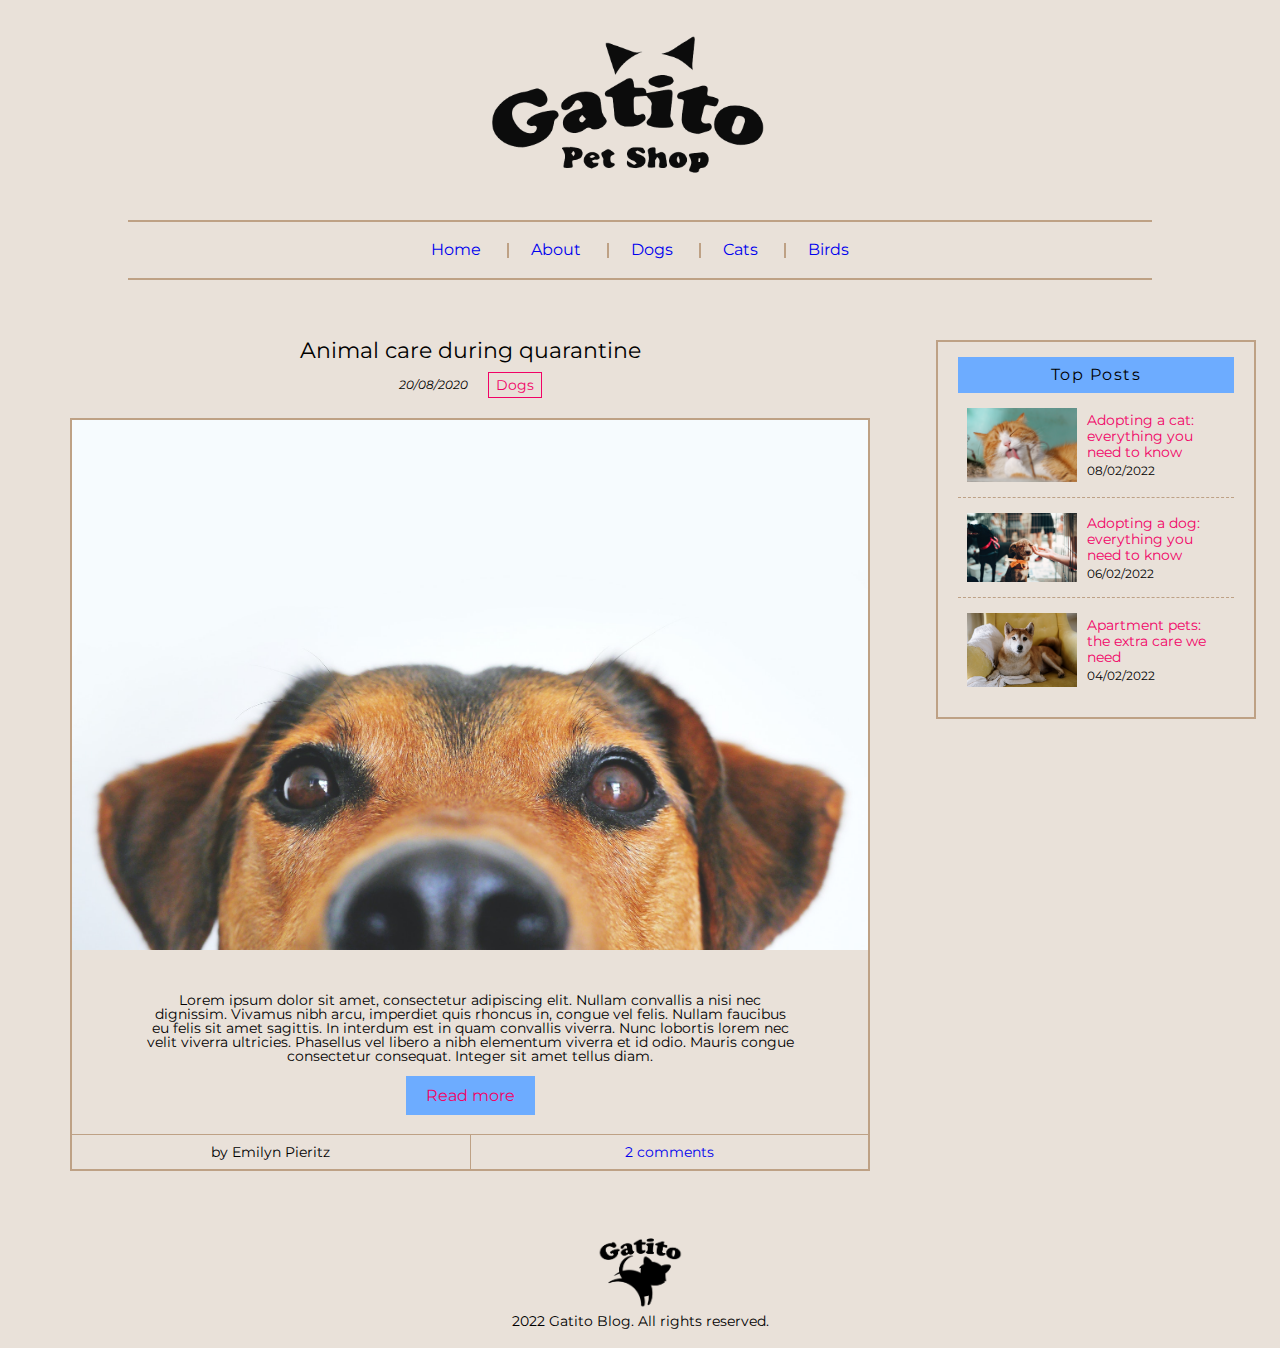
<file: index.html>
<!DOCTYPE html>
<html lang="en">

<head>
  <meta charset="UTF-8">
  <meta http-equiv="X-UA-Compatible" content="IE=edge">
  <meta name="viewport" content="width=device-width, initial-scale=1.0">

  <!-- import Styles -->
  <link rel="stylesheet" href="./css/reset.css">
  <link rel="stylesheet" href="./css/style.css">
  <link rel="stylesheet" href="./css/home.css">

  <!-- import Font -->
  <link rel="preconnect" href="https://fonts.googleapis.com">
  <link rel="preconnect" href="https://fonts.gstatic.com" crossorigin>
  <link href="https://fonts.googleapis.com/css2?family=Montserrat:ital,wght@0,400;0,700;1,400;1,700&display=swap"
    rel="stylesheet">

  <title>Gatito Blog</title>
</head>

<body>
  <!-- Start Header -->
  <header class="gt-header">
    <figure class="gt-header__logo">
      <img src="./assets/img/logo.png" alt="Logo gatito" class="gt-header__img">
    </figure>
    <nav class="gt-header__menu gt-menu">
      <ul class="gt-menu__list">
        <li class="gt-menu__links"><a href="./index.html" class="gt-menu__link">Home</a></li>
        <li class="gt-menu__links"><a href="./about.html" class="gt-menu__link">About</a></li>
        <li class="gt-menu__links"><a href="./index.html" class="gt-menu__link">Dogs</a></li>
        <li class="gt-menu__links"><a href="./index.html" class="gt-menu__link">Cats</a></li>
        <li class="gt-menu__links"><a href="./index.html" class="gt-menu__link">Birds</a></li>
      </ul>
    </nav>
  </header>
  <!-- End Header -->

  <!-- Start Main -->
  <main class="gt-main">
    <!-- Content -->
    <div class="gt-main__content">
      <article class="gt-main__post">
        <a href="./article.html" class="gt-main__title">Animal care during quarantine</a>
        <div class="gt-main__subtitle">
          <p class="gt-main__date">20/08/2020</p>
          <p class="gt-main__tag">Dogs</p>
        </div>
        <div class="gt-main__details">
          <img src="./assets/img/dog.jpg" alt="dog" class="gt-main__img">
          <p class="gt-main__description">Lorem ipsum dolor sit amet, consectetur adipiscing elit. Nullam convallis a nisi nec dignissim. Vivamus nibh arcu, imperdiet quis rhoncus in, congue vel felis. Nullam faucibus eu felis sit amet sagittis. In interdum est in quam convallis viverra. Nunc lobortis lorem nec velit viverra ultricies. Phasellus vel libero a nibh elementum viverra et id odio. Mauris congue consectetur consequat. Integer sit amet tellus diam.</p>
          <a href="#" class="gt-main__btn">Read more</a>
          <div class="gt-main__info">
            <div class="gt-main__author">
              <p class="gt-main__p">by Emilyn Pieritz</p>
            </div>
            <div class="gt-main__comments">
              <a href="#" class="gt-main__a"> 2 comments</a>
            </div>
          </div>
        </div>
      </article>
    </div>
    <!-- Sidebar -->
    <div class="gt-main__sidebar gt-sidebar">
      <aside class="gt-sidebar__top">
        <p class="gt-sidebar__title">Top Posts</p>
        <ul class="gt-sidebar__posts">
          <li class="gt-sidebar__list">
            <img src="./assets/img/cat.jpg" alt="Cat" class="gt-sidebar__img">
            <div class="gt-sidebar__details">
              <a href="./article.html" class="gt-sidebar__post-title">Adopting a cat: everything you need to know</a>
              <p class="gt-sidebar__post-date">08/02/2022</p>
            </div>
          </li>
          <li class="gt-sidebar__list">
            <img src="./assets/img/adopt.jpg" alt="Dog" class="gt-sidebar__img">
            <div class="gt-sidebar__details">
              <a href="./article.html" class="gt-sidebar__post-title">Adopting a dog: everything you need to know</a>
              <p class="gt-sidebar__post-date">06/02/2022</p>
            </div>
          </li>
          <li class="gt-sidebar__list">
            <img src="./assets/img/apartament-pet.jpg" alt="Dog" class="gt-sidebar__img">
            <div class="gt-sidebar__details">
              <a href="./article.html" class="gt-sidebar__post-title">Apartment pets: the extra care we need</a>
              <p class="gt-sidebar__post-date">04/02/2022</p>
            </div>
          </li>
        </ul>
      </aside>
    </div>
  </main>
  <!-- End Main -->

  <!-- Start Footer -->
  <footer class="gt-footer">
    <img src="./assets/img/footer-logo.png" alt="Footer logo" class="gt-footer__logo">
    <p class="gt-footer__txt">2022 Gatito Blog. All rights reserved.</p>
  </footer>
  <!-- End Footer -->

</body>

</html>
</file>
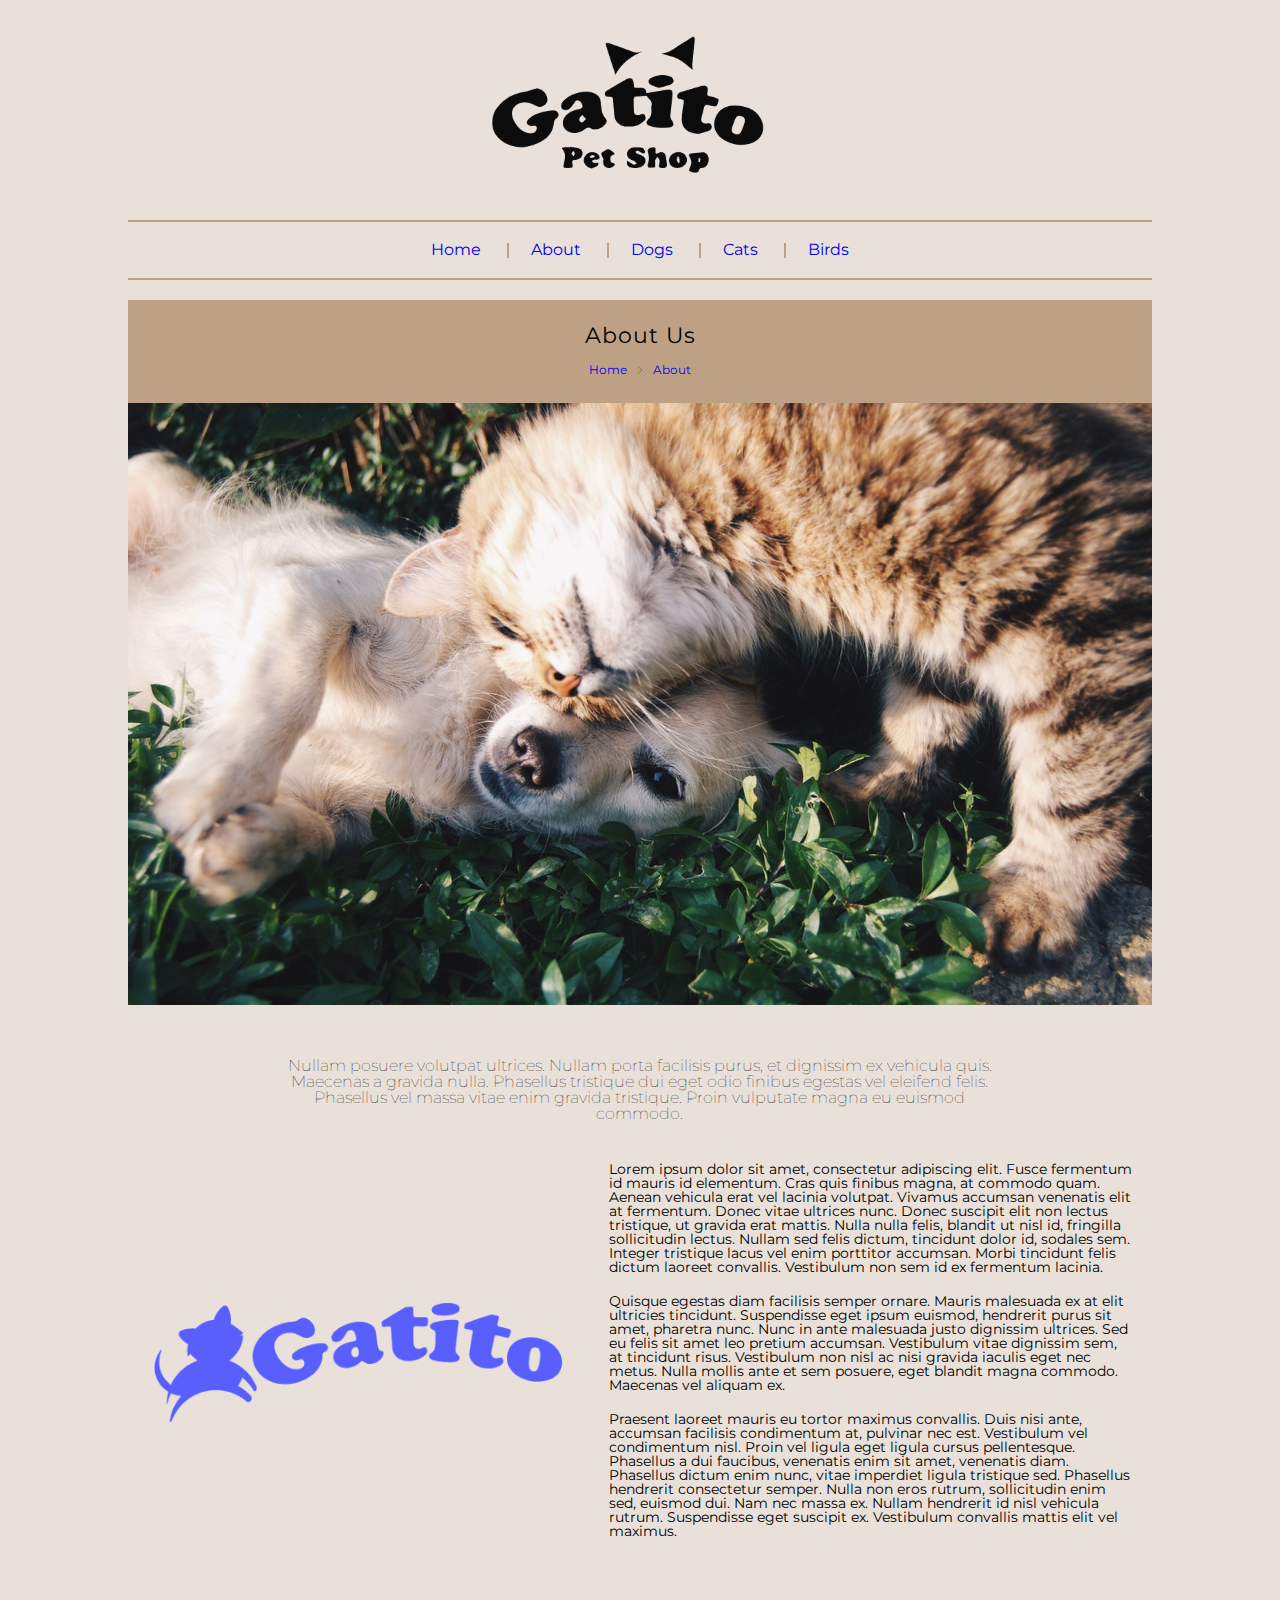
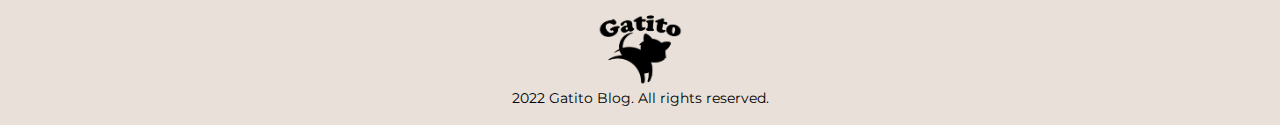
<file: article.html>
<!DOCTYPE html>
<html lang="en">

<head>
  <meta charset="UTF-8">
  <meta http-equiv="X-UA-Compatible" content="IE=edge">
  <meta name="viewport" content="width=device-width, initial-scale=1.0">

  <!-- import Styles -->
  <link rel="stylesheet" href="./css/reset.css">
  <link rel="stylesheet" href="./css/style.css">
  <link rel="stylesheet" href="./css/about-article.css">

  <!-- import Font -->
  <link rel="preconnect" href="https://fonts.googleapis.com">
  <link rel="preconnect" href="https://fonts.gstatic.com" crossorigin>
  <link href="https://fonts.googleapis.com/css2?family=Montserrat:ital,wght@0,400;0,700;1,400;1,700&display=swap"
    rel="stylesheet">

  <title>Gatito Blog</title>
</head>

<body>
  <!-- Start Header -->
  <header class="gt-header">
    <figure class="gt-header__logo">
      <img src="./assets/img/logo.png" alt="Logo gatito" class="gt-header__img">
    </figure>
    <nav class="gt-header__menu gt-menu">
      <ul class="gt-menu__list">
        <li class="gt-menu__links"><a href="./index.html" class="gt-menu__link">Home</a></li>
        <li class="gt-menu__links"><a href="./about.html" class="gt-menu__link">About</a></li>
        <li class="gt-menu__links"><a href="./index.html" class="gt-menu__link">Dogs</a></li>
        <li class="gt-menu__links"><a href="./index.html" class="gt-menu__link">Cats</a></li>
        <li class="gt-menu__links"><a href="./index.html" class="gt-menu__link">Birds</a></li>
      </ul>
    </nav>
  </header>
  <!-- End Header -->

  <!-- Article -->
  <article class="gt-about">
    <div class="gt-about__title">
      <h1 class="gt-about__h1">About Us</h1>
      <div class="gt-about__breadcrumb gt-breadcrumb">
        <a href="./index.html" class="gt-breadcrumb__link">Home</a>
        <img src="./assets/img/arrow.svg" alt="arrow" class="gt-breadcrumb__img">
        <a href="./about.html" class="gt-breadcrumb__link">About</a>
      </div>
    </div>
    <div class="gt-about__content">
      <img src="./assets/img/dog-cat.jpg" alt="Dog and Cat" class="gt-about__img">
      <p class="gt-about__intro">Nullam posuere volutpat ultrices. Nullam porta facilisis purus, et dignissim ex vehicula quis. Maecenas a gravida nulla. Phasellus tristique dui eget odio finibus egestas vel eleifend felis. Phasellus vel massa vitae enim gravida tristique. Proin vulputate magna eu euismod commodo.</p>
      <div class="gt-about__split">
        <img src="./assets/img/about.png" alt="gatito" class="gt-about__img-split">
        <div class="gt-about__txt">
          <p class="gt-about__p">Lorem ipsum dolor sit amet, consectetur adipiscing elit. Fusce fermentum id mauris id elementum. Cras quis finibus magna, at commodo quam. Aenean vehicula erat vel lacinia volutpat. Vivamus accumsan venenatis elit at fermentum. Donec vitae ultrices nunc. Donec suscipit elit non lectus tristique, ut gravida erat mattis. Nulla nulla felis, blandit ut nisl id, fringilla sollicitudin lectus. Nullam sed felis dictum, tincidunt dolor id, sodales sem. Integer tristique lacus vel enim porttitor accumsan. Morbi tincidunt felis dictum laoreet convallis. Vestibulum non sem id ex fermentum lacinia.</p>
          <p class="gt-about__p">Quisque egestas diam facilisis semper ornare. Mauris malesuada ex at elit ultricies tincidunt. Suspendisse eget ipsum euismod, hendrerit purus sit amet, pharetra nunc. Nunc in ante malesuada justo dignissim ultrices. Sed eu felis sit amet leo pretium accumsan. Vestibulum vitae dignissim sem, at tincidunt risus. Vestibulum non nisl ac nisi gravida iaculis eget nec metus. Nulla mollis ante et sem posuere, eget blandit magna commodo. Maecenas vel aliquam ex.</p>
          <p class="gt-about__p">Praesent laoreet mauris eu tortor maximus convallis. Duis nisi ante, accumsan facilisis condimentum at, pulvinar nec est. Vestibulum vel condimentum nisl. Proin vel ligula eget ligula cursus pellentesque. Phasellus a dui faucibus, venenatis enim sit amet, venenatis diam. Phasellus dictum enim nunc, vitae imperdiet ligula tristique sed. Phasellus hendrerit consectetur semper. Nulla non eros rutrum, sollicitudin enim sed, euismod dui. Nam nec massa ex. Nullam hendrerit id nisl vehicula rutrum. Suspendisse eget suscipit ex. Vestibulum convallis mattis elit vel maximus.</p>
        </div>
      </div>
    </div>
  </article>
  <!-- End Article -->

  <!-- Start Footer -->
  <footer class="gt-footer">
    <img src="./assets/img/footer-logo.png" alt="Footer logo" class="gt-footer__logo">
    <p class="gt-footer__txt">2022 Gatito Blog. All rights reserved.</p>
  </footer>
  <!-- End Footer -->

</body>

</html>
</file>
<file: css/style.css>
body {
  background-color: #e9e1d9;
  color: #000000;
  font-family: "Montserrat", sans-serif;
}

/* ----------------
 ----- HEADER -----
 ------------------ */
.gt-header {
  margin-bottom: 20px;
}
.gt-header__logo {
  text-align: center;
}
.gt-header__img {
  max-width: 350px;
}
.gt-header .gt-menu__list {
  display: flex;
  justify-content: center;
  border-top: 2px solid #bea185;
  border-bottom: 2px solid #bea185;
  margin: 0 auto;
  width: 80%;
  padding: 20px 0;
}
.gt-header .gt-menu__links {
  position: relative;
}
.gt-header .gt-menu__links:not(:last-child)::after {
  content: "";
  position: absolute;
  top: 0;
  bottom: 0;
  right: -3px;
  margin: auto;
  height: 15px;
  width: 2px;
  background-color: #bea185;
}
.gt-header .gt-menu__link {
  padding: 0 25px;
  text-decoration: none;
}
.gt-header .gt-menu__link:hover {
  color: #f10266;
}

/* -------------------
----- END HEADER -----
---------------------- */
/* ----------------
 ----- FOOTER -----
 ------------------ */
.gt-footer {
  text-align: center;
  padding: 20px 0;
  /* Position footer on bottom */
  position: relative;
  bottom: 0;
  left: 50%;
  transform: translateX(-50%);
}
.gt-footer__logo {
  max-width: 100px;
}
.gt-footer__txt {
  margin: auto;
  font-size: 14px;
}

/* --------------------
 ----- END FOOTER -----
 ---------------------- */

/*# sourceMappingURL=style.css.map */
</file>
<file: css/home.css>
.gt-main .gt-sidebar__post-title {
  text-decoration: none;
}

.gt-main .gt-sidebar__post-title:hover {
  text-decoration: underline;
}

/* ---------------------
----- MAIN SECTION -----
------------------------ */
.gt-main {
  display: flex;
  justify-content: center;
  flex-wrap: wrap;
  /* ---------------------
  ----- SIDEBAR -----
  ------------------------ */
  /* -------------------------
  ----- END SIDEBAR -----
  ---------------------------- */
}
.gt-main__content {
  width: 70%;
  padding: 40px 8px;
}
.gt-main__post {
  text-align: center;
  max-width: 800px;
  margin-left: auto;
  margin-right: auto;
}
.gt-main__title {
  text-decoration: none;
  font-size: 22px;
  color: #000000;
  letter-spacing: 1.5;
}
.gt-main__title:hover {
  color: #f10266;
}
.gt-main__subtitle {
  display: flex;
  justify-content: center;
  align-items: center;
  margin-top: 10px;
  margin-bottom: 20px;
}
.gt-main__date {
  margin: 0 10px;
  font-size: 12px;
  font-style: italic;
}
.gt-main__tag {
  font-size: 14px;
  padding: 5px 7px;
  color: #f10266;
  border: 1px solid #f10266;
  margin: 0 10px;
}
.gt-main__details {
  border: 2px solid #bea185;
}
.gt-main__img {
  width: 100%;
}
.gt-main__description {
  padding: 40px 0 25px;
  max-width: 650px;
  margin-left: auto;
  margin-right: auto;
  font-size: 14px;
}
.gt-main__btn {
  text-decoration: none;
  font-size: 16px;
  letter-spacing: 1.5;
  color: #f10266;
  background-color: #6dacff;
  padding: 10px 20px;
  transition: 0.3s;
}
.gt-main__btn:hover {
  color: #6dacff;
  background-color: #f10266;
}
.gt-main__info {
  display: flex;
  justify-content: space-between;
  align-items: center;
  border-top: 1px solid #bea185;
  margin-top: 30px;
}
.gt-main__author {
  width: 50%;
  border-right: 1px solid #bea185;
}
.gt-main__p {
  font-size: 14px;
  margin-top: 10px;
  margin-bottom: 10px;
}
.gt-main__comments {
  width: 50%;
}
.gt-main__a {
  text-decoration: none;
  font-size: 14px;
  margin-top: 10px;
  margin-bottom: 10px;
}
.gt-main__a:hover {
  color: #f10266;
}
.gt-main__sidebar {
  width: 25%;
  padding: 40px 10px;
}
.gt-main .gt-sidebar__top {
  border: 2px solid #bea185;
  padding: 15px 20px;
}
.gt-main .gt-sidebar__title {
  background-color: #6dacff;
  text-align: center;
  padding: 10px 20px;
  margin: 0;
  letter-spacing: 1.5px;
}
.gt-main .gt-sidebar__posts {
  margin: 0;
  padding: 0;
  list-style: none;
}
.gt-main .gt-sidebar__list {
  display: flex;
  justify-content: center;
  flex-wrap: wrap;
  align-items: center;
  padding: 15px 0;
}
.gt-main .gt-sidebar__list:not(:last-child) {
  border-bottom: 1px dashed #bea185;
}
.gt-main .gt-sidebar__img {
  width: 40%;
}
.gt-main .gt-sidebar__details {
  width: 50%;
  padding-left: 10px;
}
.gt-main .gt-sidebar__post-title {
  font-size: 14px;
  color: #f10266;
}
.gt-main .gt-sidebar__post-date {
  font-size: 12px;
  margin: 5px 0 0 0;
}

/* -------------------------
----- END MAIN SECTION -----
---------------------------- */

/*# sourceMappingURL=home.css.map */
</file>
<file: css/about-article.css>
/* -----------------------
 ----- ARTICLE ABOUT -----
 ------------------------- */
.gt-about {
  width: 80%;
  margin: 0 auto 40px;
}
.gt-about__title {
  background-color: #bea185;
  text-align: center;
  padding: 20px;
}
.gt-about__h1 {
  font-size: 22px;
  letter-spacing: 1px;
  margin: 5px 0 10px 0;
}
.gt-about .gt-breadcrumb {
  display: flex;
  justify-content: center;
  align-items: center;
}
.gt-about .gt-breadcrumb__link {
  font-size: 12px;
  text-decoration: none;
}
.gt-about .gt-breadcrumb__link:hover {
  color: #f10266;
}
.gt-about .gt-breadcrumb__img {
  width: 10px;
  margin: 8px;
}
.gt-about__img {
  width: 100%;
  margin-bottom: 20px;
}
.gt-about__intro {
  font-weight: 100;
  width: 70%;
  margin: 30px auto;
  text-align: center;
  font-size: 16px;
}
.gt-about__split {
  display: flex;
  justify-content: center;
  flex-wrap: wrap;
  align-items: center;
}
.gt-about__img-split {
  width: 45%;
}
.gt-about__txt {
  width: calc(100% - 45%);
}
.gt-about__p {
  font-size: 14px;
  padding: 10px 20px;
}

/* ---------------------------
 ----- END ARTICLE ABOUT -----
 ----------------------------- */

/*# sourceMappingURL=about.css.map */
</file>
